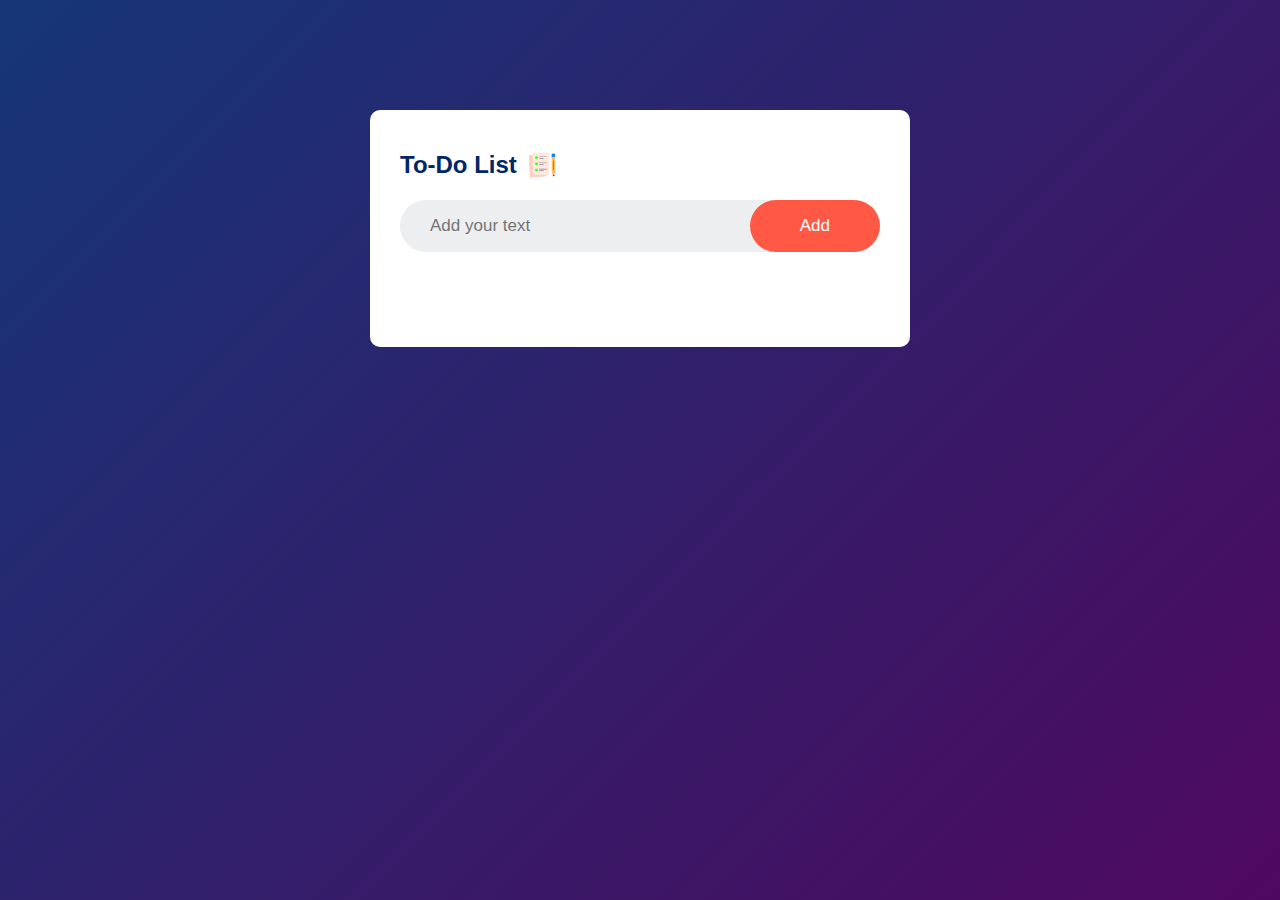
<file: Task 2 To-do list/index.html>
<!DOCTYPE html>
<html lang="en">
  <head>
    <meta charset="UTF-8" />
    <meta name="viewport" content="width=device-width, initial-scale=1.0" />
    <link rel="stylesheet" href="style.css" />
    <title>Todo App</title>
  </head>
  <body>
    <div class="container">
      <div class="todo-app">
        <h2>To-Do List <img src="icon.png" alt="" /></h2>
        <div class="row">
          <input type="text" id="input-box" placeholder="Add your text" />
          <button onclick="addTask()">Add</button>
        </div>
        <ul id="list-container">
          <li class="checked"></li>
          <li></li>
          <li></li>
        </ul>
      </div>
    </div>
    <script src="script.js"></script>
  </body>
</html>
</file>
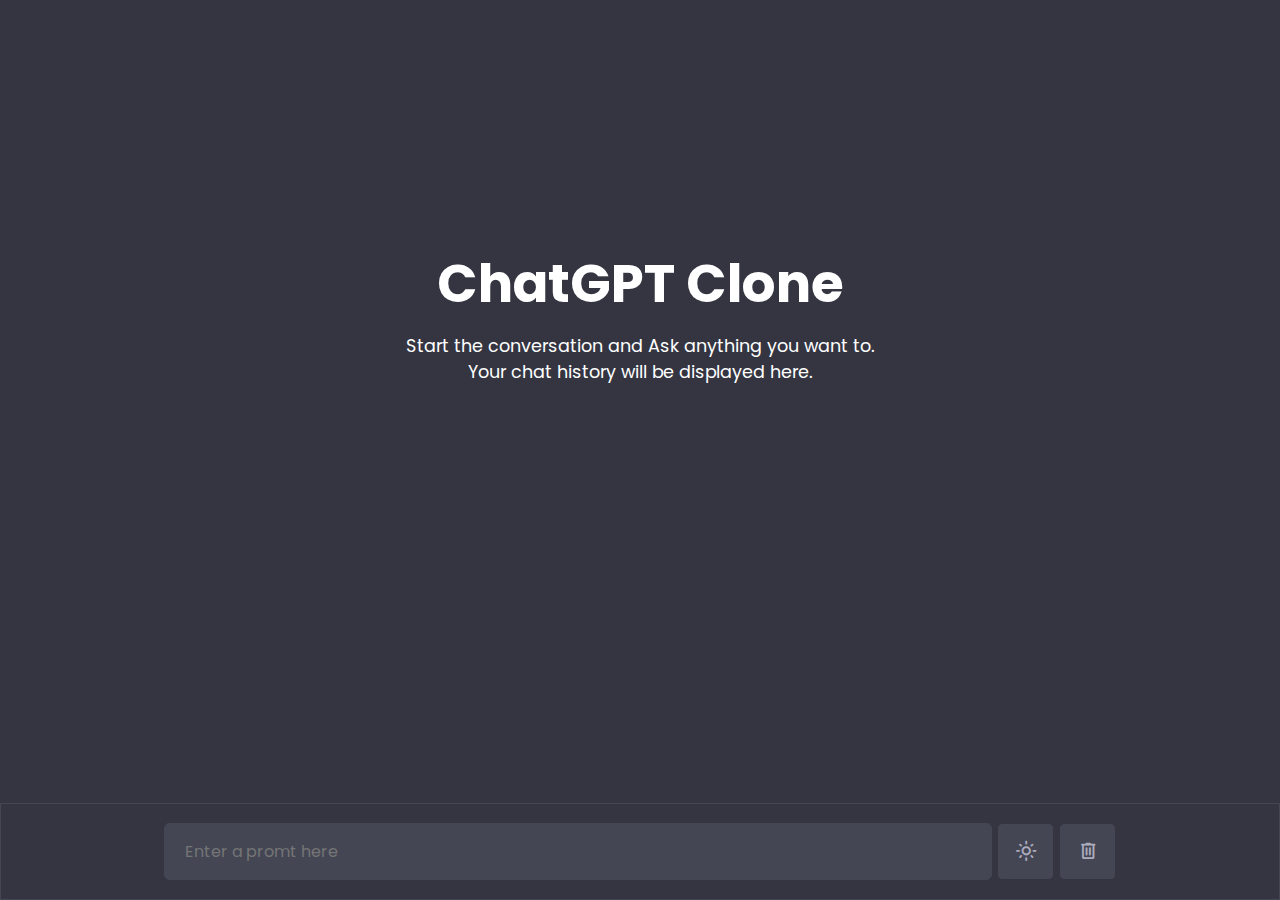
<file: Task-3 Clone a website/index.html>
<!DOCTYPE html>
<html lang="en">
  <head>
    <meta charset="UTF-8" />
    <meta name="viewport" content="width=device-width, initial-scale=1.0" />
    <title>ChatGPT</title>
    <link rel="stylesheet" href="style.css" />
    <script src="script.js" defer></script>
    <link
      rel="stylesheet"
      href="https://fonts.googleapis.com/css2?family=Material+Symbols+Rounded:opsz,wght,FILL,GRAD@20..48,100..700,0..1,-50..200"
    />
  </head>
  <body>
    <div class="chat-container"></div>
    <div class="typing-container">
      <div class="typing-content">
        <div class="typing-textarea">
          <textarea
            id="chat-input"
            placeholder="Enter a promt here"
            required
          ></textarea>
          <span id="send-btn" class="material-symbols-rounded">send</span>
        </div>
        <div class="typing-controls">
          <span id="theme-btn" class="material-symbols-rounded"
            >light_mode</span
          >
          <span id="delete-btn" class="material-symbols-rounded">delete</span>
        </div>
      </div>
    </div>
  </body>
</html>
</file>
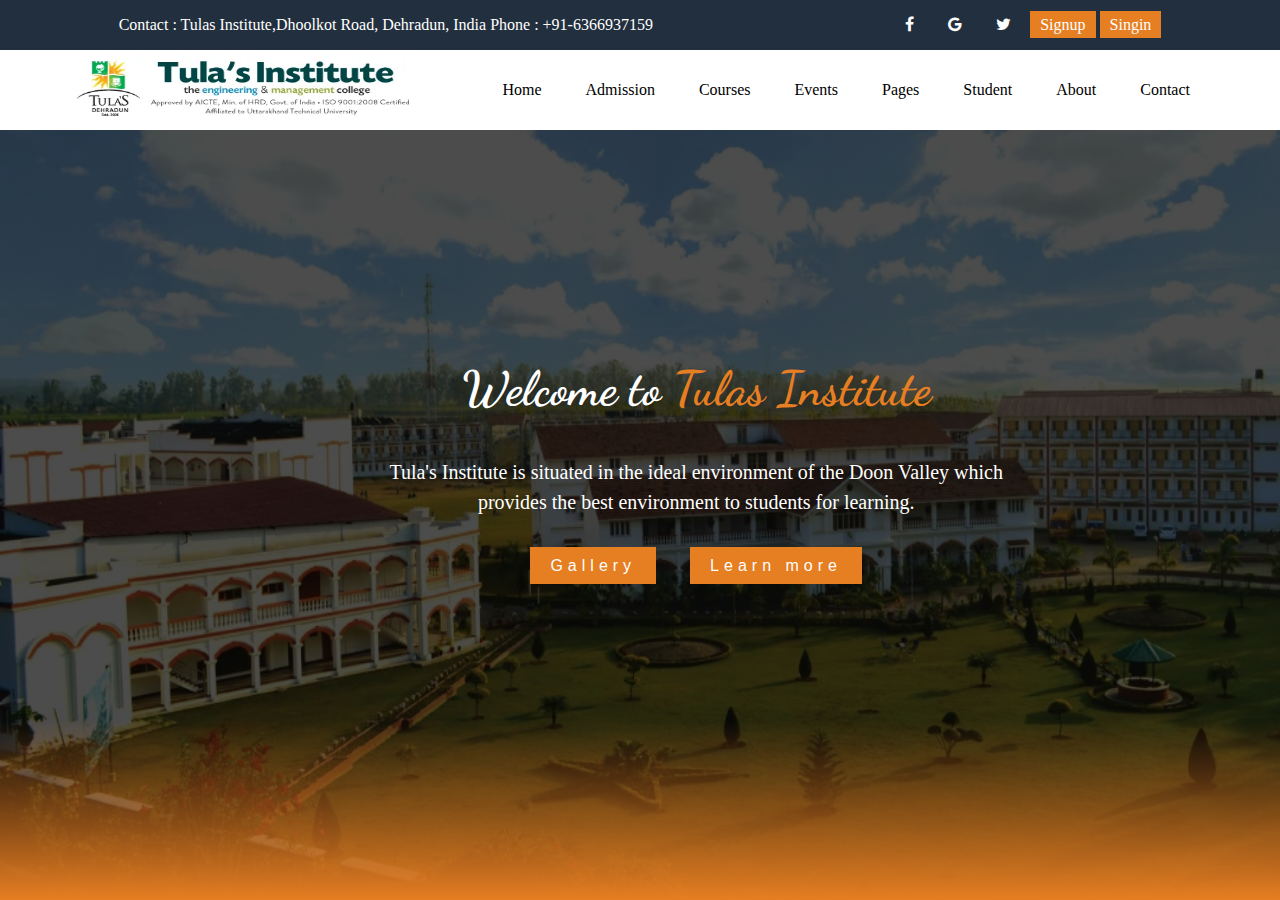
<file: Task-1 Landing page/Education.html>
<!DOCTYPE html>
<html lang="en">
  <head>
    <meta charset="UTF-8" />
    <meta http-equiv="X-UA-Compatible" content="IE=edge" />
    <meta name="viewport" content="width=device-width, initial-scale=1.0" />
    <link rel="stylesheet" href="education.css" />
    <link
      rel="stylesheet"
      href="https://cdnjs.cloudflare.com/ajax/libs/font-awesome/4.7.0/css/font-awesome.min.css"
    />
    <link rel="preconnect" href="https://fonts.googleapis.com" />
    <link rel="preconnect" href="https://fonts.gstatic.com" crossorigin />
    <link
      href="https://fonts.googleapis.com/css2?family=Dancing+Script:wght@700&display=swap"
      rel="stylesheet"
    />
    <title>Education</title>
  </head>
  <body>
    <header>
      <nav class="nav1">
        <div>
          Contact : Tulas Institute,Dhoolkot Road, Dehradun, India Phone :
          +91-6366937159
        </div>
        <div>
          <a id="facebook" href="https://www.facebook.com/"
            ><i class="fa fa-facebook"></i
          ></a>
          <a id="google" href="https://www.google.com/"
            ><i class="fa fa-google"></i
          ></a>
          <a id="twitter" href="https://www.twitter.com/"
            ><i class="fa fa-twitter"></i
          ></a>
          <a href="#">Signup</a>
          <a href="#">Singin</a>
        </div>
      </nav>
      <nav class="nav2">
        <div class="img">
          <img src="tulas logo" alt="" />
        </div>
        <div class="menu">
          <a href="#">Home</a>
          <a href="#">Admission</a>
          <a href="#">Courses</a>
          <a href="#">Events</a>
          <a href="#">Pages</a>
          <a href="#">Student</a>
          <a href="#">About</a>
          <a href="#">Contact</a>
        </div>
      </nav>
      <div class="main">
        <h1>
          <h1>Welcome to <span>Tulas Institute</span></h1>
        </h1>
        <p>
          Tula's Institute is situated in the ideal environment of the Doon
          Valley which provides the best environment to students for learning.
        </p>
        <a href="#">Gallery</a>
        <a href="#">Learn more</a>
      </div>
    </header>
  </body>
</html>
</file>
<file: Task 2 To-do list/style.css>
* {
    padding: 0;
    margin: 0;
    box-sizing: border-box;
    font-family: 'poppins', sans-serif;
}

.container {
    width: 100%;
    min-height: 100vh;
    padding: 10px;
    background: linear-gradient(135deg, #153677, #4e085f);
}

.todo-app {
    width: 100%;
    max-width: 540px;
    margin: 100px auto 20px;
    background: #fff;
    padding: 40px 30px 70px;
    border-radius: 10px;
}

.todo-app h2 {
    display: flex;
    align-items: center;
    margin-bottom: 20px;
    color: #002765;
}

.todo-app img {
    width: 30px;
    margin-left: 10px;
}

.row {
    display: flex;
    align-items: center;
    justify-content: space-between;
    background: #edeef0;
    padding-left: 20px;
    margin-bottom: 25px;
    border-radius: 30px;
}

input {
    flex: 1;
    border: none;
    outline: none;
    background: transparent;
    padding: 10px;
    font-size: 17px;
}

button {
    border: none;
    outline: none;
    padding: 16px 50px;
    background: #ff5945;
    cursor: pointer;
    color: #fff;
    border-radius: 40px;
    font-size: 17px;
}

ul li {
    list-style: none;
    font-size: 17px;
    padding: 12px 8px 12px 50px;
    user-select: none;
    cursor: pointer;
    position: relative;
}

ul li::before {
    content: '';
    position: absolute;
    height: 28px;
    width: 28px;
    border-radius: 50%;
    background-image: url(unchecked.png);
    background-size: cover;
    background-position: center;
    top: 8px;
    left: 8px;
}

ul li.checked {
    color: #555;
    text-decoration: line-through;
}

ul li.checked::before {
    background-image: url(checked.png);
}

ul li span {
    position: absolute;
    right: 0;
    top: 5px;
    width: 40px;
    height: 40px;
    font-size: 22px;
    color: #555;
    line-height: 40px;
    text-align: center;
    border-radius: 50%;
}

ul li span:hover {
    background: #edeef0;
}
</file>
<file: Task-3 Clone a website/style.css>
@import url('https://fonts.googleapis.com/css2?family=Dancing+Script:wght@700&family=Poppins:wght@400;500;600;&display=swap');

* {
    margin: 0;
    padding: 0;
    box-sizing: border-box;
    font-family: "poppins", sans-serif;
}

:root {
    --text-color: #FFFFFF;
    --icon-color: #ACACBE;
    --icon-hover-bg: #5b5e71;
    --placeholder-color: #cccccc;
    --outgoing-chat-bg: #343541;
    --incoming-chat-bg: #444654;
    --outgoing-chat-border: #343541;
    --incoming-chat-border: #444654;
}

.light-mode {
    --text-color: #343541;
    --icon-color: #a9a9bc;
    --icon-hover-bg: #f1f1f3;
    --placeholder-color: #9f9f9f;
    --outgoing-chat-bg: #FFFFFF;
    --incoming-chat-bg: #F7F7F8;
    --outgoing-chat-border: #FFFFFF;
    --incoming-chat-border: #D9D9E3;
}

body {
    background: var(--outgoing-chat-bg);
}

.default-text {
    display: flex;
    align-items: center;
    justify-content: center;
    flex-direction: column;
    height: 70vh;
    text-align: center;
    padding: 0 10px;
    color: var(--text-color);
}

.default-text h1 {
    font-size: 3.3rem;
}

.default-text p {
    margin-top: 10px;
    font-size: 1.1rem;
}

.chat-container {
    max-height: 100vh;
    overflow-y: auto;
    padding-bottom: 150px;
}

:where(.chat-container, textarea)::-webkit-scrollbar {
    width: 6px;
}

:where(.chat-container, textarea)::-webkit-scrollbar-track {
    background: var(--incoming-chat-bg);
    border-radius: 25px;
}

:where(.chat-container, textarea)::-webkit-scrollbar-thumb {
    background: var(--icon-color);
    border-radius: 25px;
}

.chat-container .chat {
    color: var(--text-color);
    padding: 25px 10px;
    display: flex;
    justify-content: center;
}

.chat-container .chat.outgoing {
    background: var(--outgoing-chat-bg);
    border: 1px solid var(--outgoing-chat-border);
}

.chat-container .chat.incoming {
    background: var(--incoming-chat-bg);
    border: 1px solid var(--incoming-chat-border);
}

.chat .chat-content {
    display: flex;
    align-items: flex-start;
    justify-content: space-between;
    max-width: 1200px;
    width: 100%;
}

.chat .chat-content span {
    color: var(--icon-color);
    font-size: 1.3rem;
    visibility: hidden;
}

.chat:hover .chat-content:not(:has(.typing-animation, .error)) span {
    visibility: visible;
}

.chat .chat-details {
    display: flex;
    align-items: center;
}

.chat .chat-details img {
    width: 35px;
    height: 35px;
    align-self: flex-start;
    object-fit: cover;
    border-radius: 2px;
}

.chat .chat-details p {
    white-space: pre-wrap;
    padding: 0 50px 0 25px;
    font-size: 1rem;
}

.chat .chat-details p.error {
    color: #e55865;
}

span.material-symbols-rounded {
    user-select: none;
    cursor: pointer;
}

.typing-animation {
    display: inline-flex;
    padding-left: 25px;
}

.typing-animation .typing-dot {
    height: 7px;
    width: 7px;
    opacity: 0.7;
    margin: 0 3px;
    border-radius: 50%;
    background: var(--text-color);
    animation: animateDot 1.5s var(--delay) ease-in-out infinite;
}

@keyframes animateDot {

    0%,
    44% {
        transform: translateY(0px);
    }

    22% {
        opacity: 0.4;
        transform: translateY(-6px);
    }

    44% {
        opacity: 0.2;
    }
}

.typing-container {
    position: fixed;
    bottom: 0;
    display: flex;
    justify-content: center;
    padding: 20px 10px;
    width: 100%;
    background: var(--outgoing-chat-bg);
    border: 1px solid var(--incoming-chat-border);
}

.typing-container .typing-content {
    max-width: 950px;
    width: 100%;
    display: flex;
    align-items: flex-end;
}

.typing-content .typing-textarea {
    width: 100%;
    display: flex;
    position: relative;
}

.typing-textarea textarea {
    width: 100%;
    border: none;
    height: 55px;
    max-height: 250px;
    overflow-y: auto;
    background: var(--incoming-chat-bg);
    resize: none;
    color: var(--text-color);
    outline: 1px solid var(--incoming-chat-border);
    font-size: 1rem;
    border-radius: 4px;
    padding: 15px 45px 15px 20px;
}

.typing-textarea textarea ::placeholder {
    color: var(--placeholder-color);
}

.typing-content span {
    color: var(--icon-color);
    height: 55px;
    width: 55px;
    display: flex;
    align-items: center;
    justify-content: center;
}

.typing-controls {
    display: flex;
}

.typing-controls span {
    background: var(--incoming-chat-bg);
    border: 1px solid var(--incoming-chat-border);
    margin-left: 7px;
    border-radius: 4px;
    font-size: 1.4rem;
}

.typing-textarea span {
    position: absolute;
    right: 0;
    bottom: 0;
    visibility: hidden;
}

.typing-textarea textarea:valid~span {
    visibility: visible;
}
</file>
<file: Task-1 Landing page/education.css>
* {
    padding: 0px;
    margin: 0px;
    box-sizing: border-box;
}

.nav1 {
    width: 100%;
    height: 50px;
    color: white;
    background-color: #222f3e;
    display: flex;
    justify-content: space-around;
    align-items: center;
}

.nav1 i {
    margin: 0px 5px;
}

.nav1 a {
    text-decoration: none;
    color: white;
    padding: 5px 10px;
    background-color: #e67e22;
}

.nav1 a:hover {
    background-color: orange;
}

.nav2 {
    width: 100%;
    height: 80px;
    color: black;
    background-color: white;
    display: flex;
    justify-content: space-between;
    align-items: center;
    padding: 0px 70px;
}

.menu a {
    text-decoration: none;
    color: black;
    padding: 10px 20px;
    position: relative;
}

.menu a:before {
    content: '';
    border-bottom: 2px solid black;
    position: absolute;
    top: 0;
    left: 0;
    width: 0%;
    height: 100%;
    transform: 0.4s linear;
}

.menu a:hover:before {
    width: 95%;
}

.img img {
    width: 350px;
    height: 70px;
}

header {
    width: 100%;
    height: 100vh;
    background: linear-gradient(rgba(0, 0, 0, 0.7) 80%, #e67e22), url(tulas\ img.webp);
    background-size: 100% 100%;
}

.main {
    max-width: 650px;
    position: absolute;
    top: 40%;
    left: 29%;
    transform: (-50%, -50%);
    text-align: center;
    color: white;
}

.main h1 {
    font-size: 3em;
    font-family: 'Dancing Script', cursive;
}

.main span {
    color: #e67e22;
}

.main p {
    font-size: 20px;
    margin: 40px 0px;
    line-height: 30px;
}

.main a {
    text-decoration: none;
    color: white;
    background-color: #e67e22;
    padding: 10px 20px;
    margin: 0px 15px;
    letter-spacing: 5px;
    font-family: 'Franklin Gothic Medium', 'Arial Narrow', Arial, sans-serif;
}

.main a:hover {
    background-color: orange;
}

#facebook {
    background-color: #222f3e;
}

#google {
    background-color: #222f3e;
}

#twitter {
    background-color: #222f3e;
}
</file>
